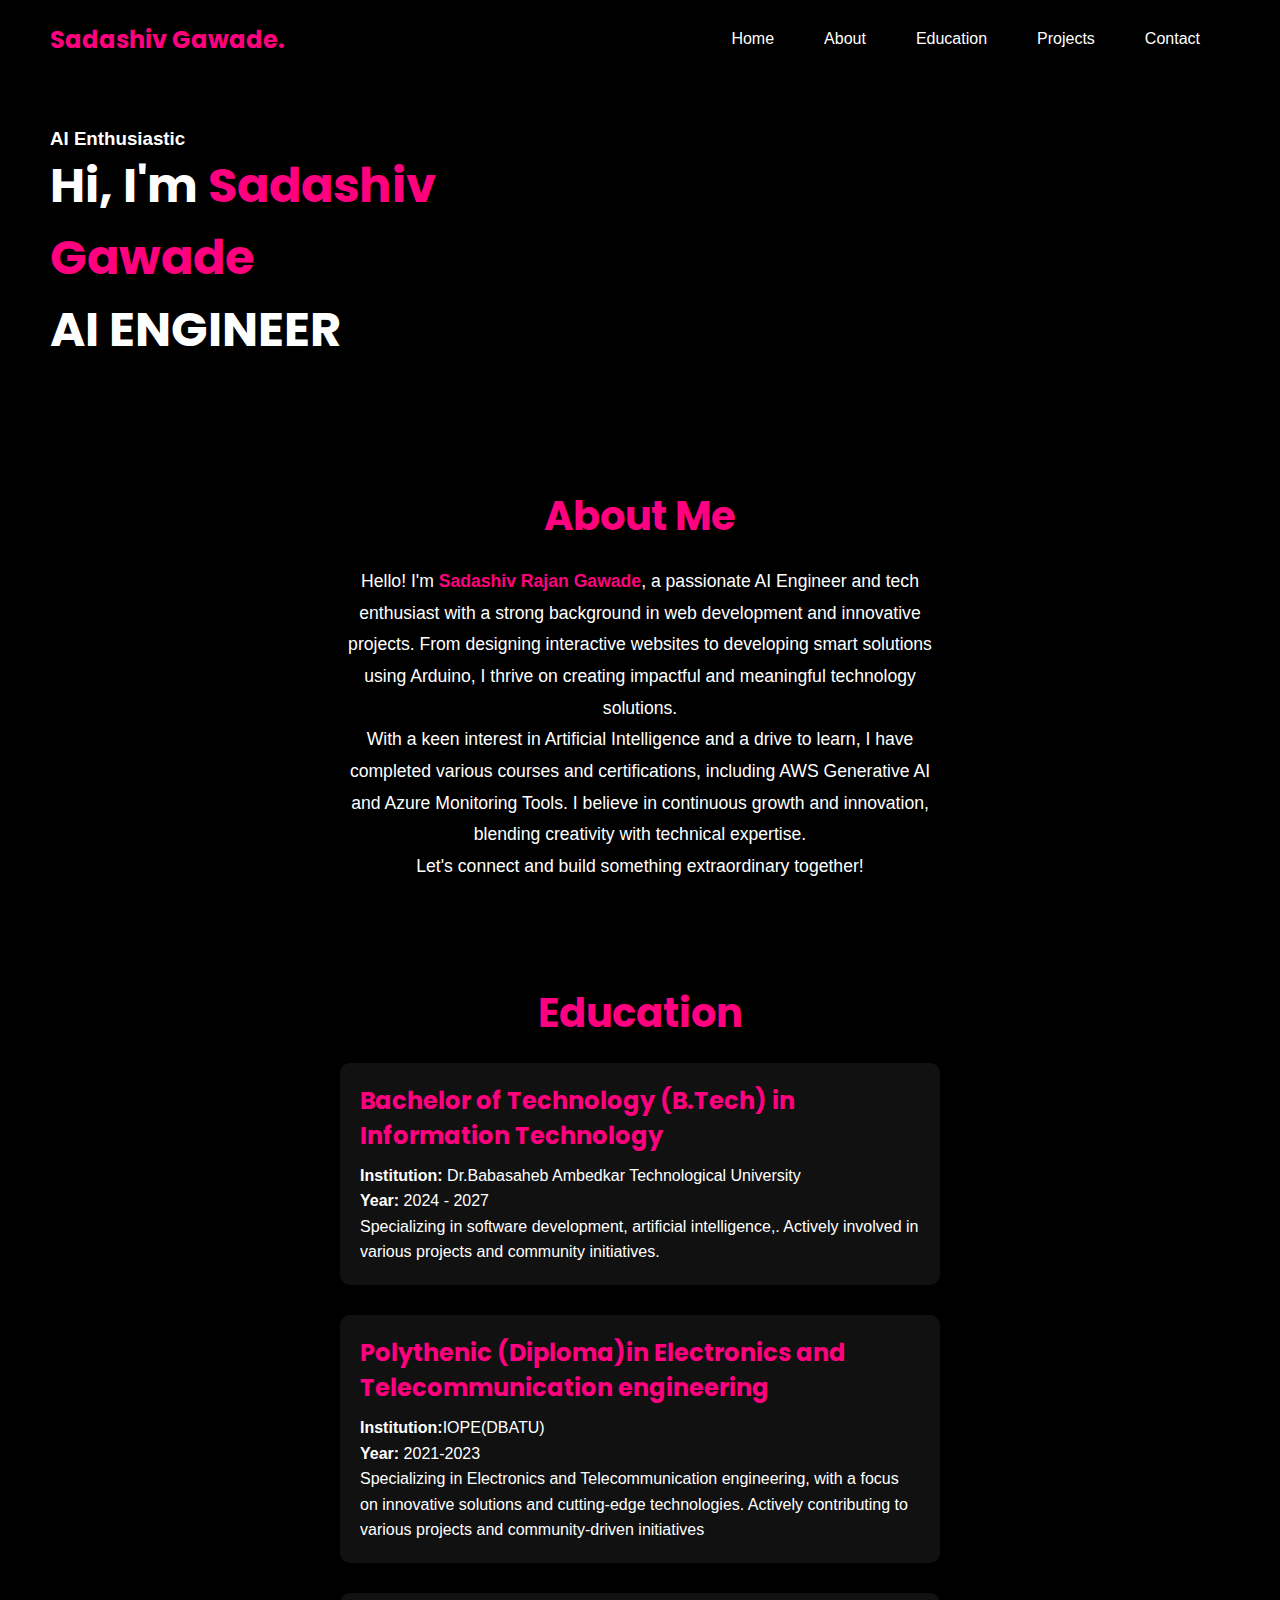
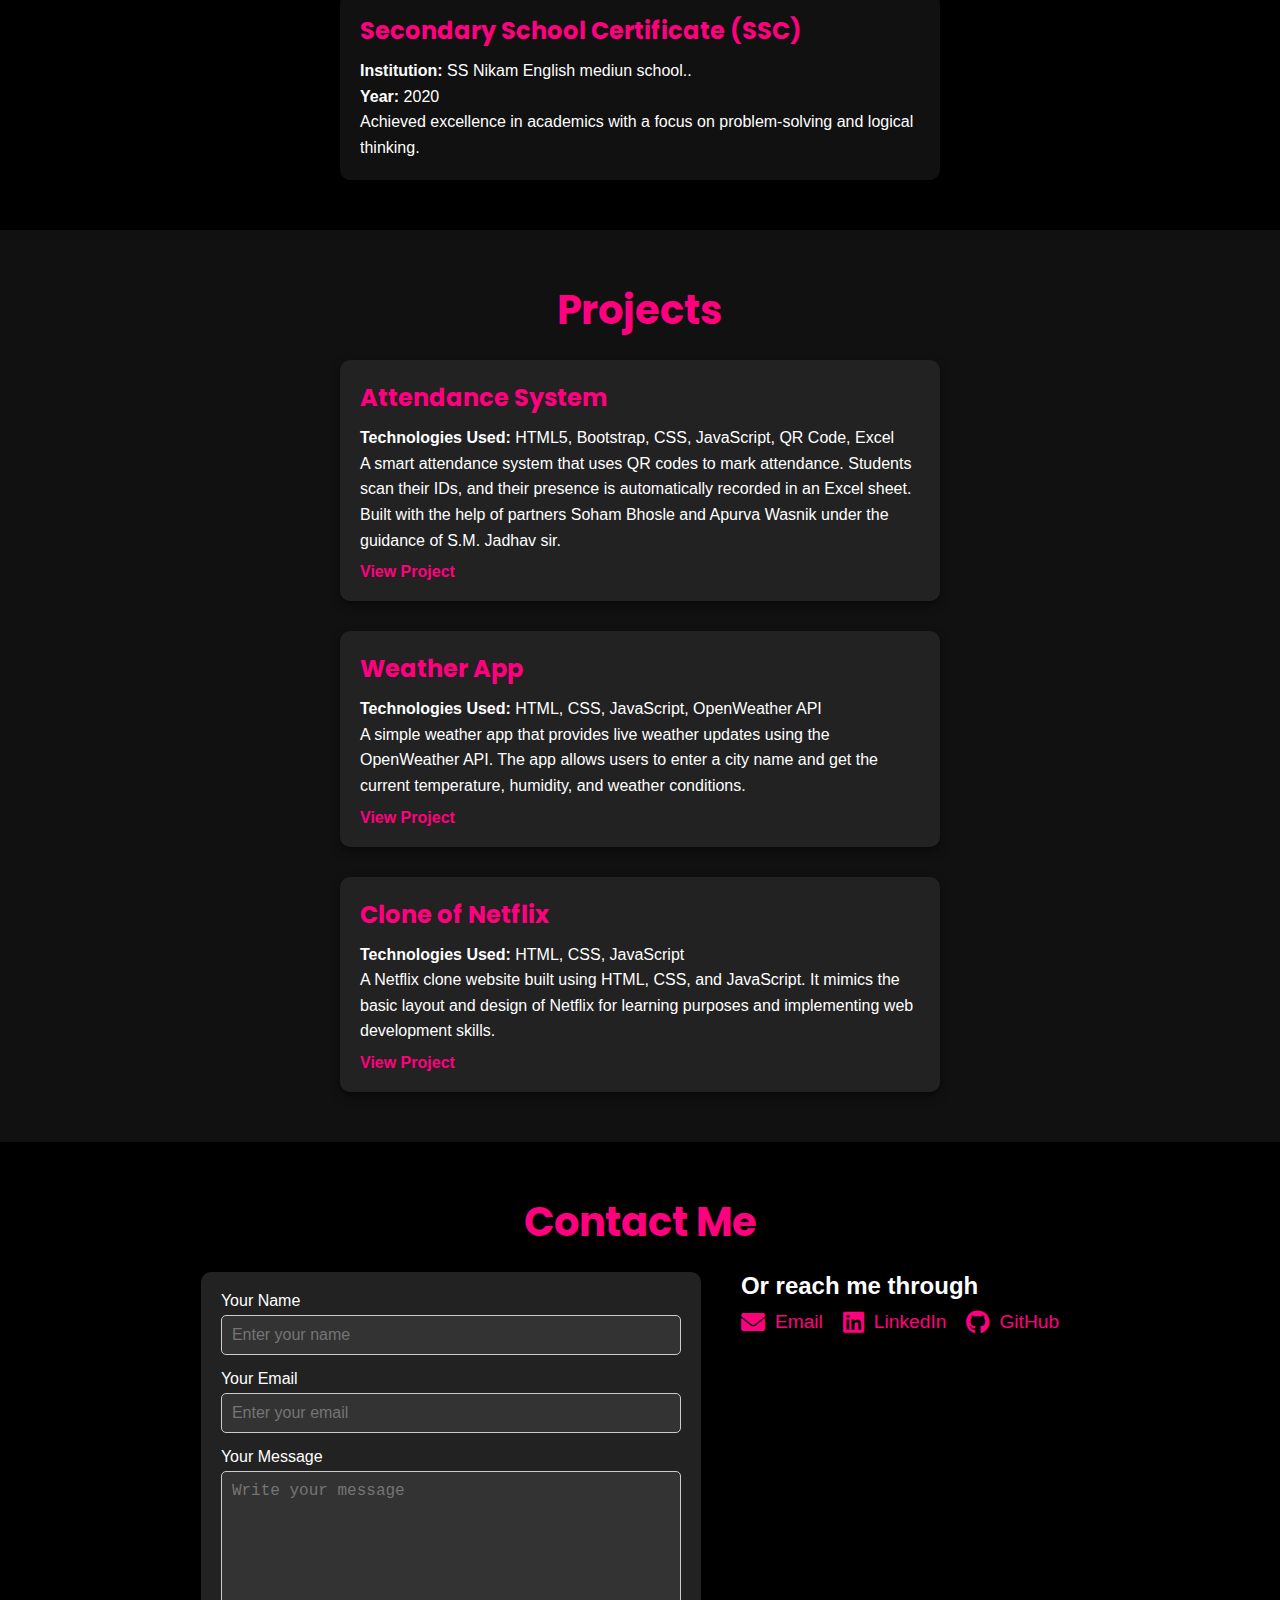
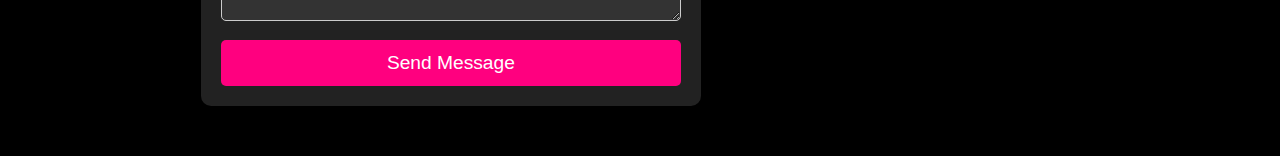
<file: index.html>
<!DOCTYPE html>
<html lang="en">
<head>
  <meta charset="UTF-8">
  <meta name="viewport" content="width=device-width, initial-scale=1.0">
  <title>sadashivPortfolio</title>
  <link href="https://fonts.googleapis.com/css2?family=Roboto:wght@400;700&family=Poppins:wght@400;700&display=swap" rel="stylesheet">
  <link rel="stylesheet" href="styles.css">
  <link rel="stylesheet" href="https://cdnjs.cloudflare.com/ajax/libs/font-awesome/6.0.0-beta3/css/all.min.css">


</head>
<body>
  <header>
    <div class="logo">Sadashiv Gawade.</div>
    <nav>
        <div class="menu-toggle" id="menu-toggle">
          <span class="bar"></span>
          <span class="bar"></span>
          <span class="bar"></span>
        </div>
        <ul id="nav-links">
          <li><a href="#home">Home</a></li>
          <li><a href="#about">About</a></li>
          <li><a href="#education">Education</a></li>
          <li><a href="#projects">Projects</a></li>
          <li><a href="#contact">Contact</a></li>
        </ul>
      </nav>
    
  </header>

  <section class="hero">
    <div class="hero-text">
      <h3>AI Enthusiastic</h3>
      <h1>Hi, I'm <span>Sadashiv Gawade</span><br>AI ENGINEER</h1>
    </div>
    
  </section>

  <section class="about" id="about">
    <div class="container">
      <h2>About Me</h2>
      <div class="about-content">
        <div class="about-text">
          <p>
            Hello! I'm <span>Sadashiv Rajan Gawade</span>, a passionate AI Engineer and tech enthusiast with a strong background in web development and innovative projects. From designing interactive websites to developing smart solutions using Arduino, I thrive on creating impactful and meaningful technology solutions.
          </p>
          <p>
            With a keen interest in Artificial Intelligence and a drive to learn, I have completed various courses and certifications, including AWS Generative AI and Azure Monitoring Tools. I believe in continuous growth and innovation, blending creativity with technical expertise.
          </p>
          <p>
            Let's connect and build something extraordinary together!
          </p>
        </div>
      </div>
    </div>
  </section>
  <section class="education" id="education">
    <div class="container">
      <h2>Education</h2>
      <div class="education-content">
        <div class="education-item">
          <h3>Bachelor of Technology (B.Tech) in Information Technology</h3>
          <p><strong>Institution:</strong> Dr.Babasaheb Ambedkar Technological University</p>
          <p><strong>Year:</strong> 2024 - 2027</p>
          <p>Specializing in software development, artificial intelligence,. Actively involved in various projects and community initiatives.</p>
        </div>
        <div class="education-item">
          <h3>Polythenic  (Diploma)in Electronics and Telecommunication engineering</h3>
          <p><strong>Institution:</strong>IOPE(DBATU)</p>
          <p><strong>Year:</strong> 2021-2023</p>
          <p>Specializing in Electronics and Telecommunication engineering, with a focus on innovative solutions and cutting-edge technologies. Actively contributing to various projects and community-driven initiatives</p>
        </div>
        <div class="education-item">
          <h3>Secondary School Certificate (SSC)</h3>
          <p><strong>Institution:</strong> SS Nikam English mediun school..</p>
          <p><strong>Year:</strong> 2020</p>
          <p>Achieved excellence in academics with a focus on problem-solving and logical thinking.</p>
        </div>
      </div>
    </div>
  </section>
  <section class="projects" id="projects">
    <div class="container">
      <h2>Projects</h2>
      <div class="projects-content">
        <div class="project-item">
          <h3>Attendance System</h3>
          <p><strong>Technologies Used:</strong> HTML5, Bootstrap, CSS, JavaScript, QR Code, Excel</p>
          <p>A smart attendance system that uses QR codes to mark attendance. Students scan their IDs, and their presence is automatically recorded in an Excel sheet. Built with the help of partners Soham Bhosle and Apurva Wasnik under the guidance of S.M. Jadhav sir.</p>
          <a href="https://sadashivgawade321.github.io/Qr-attendence/" target="_blank">View Project</a>
        </div>
        <div class="project-item">
          <h3>Weather App</h3>
          <p><strong>Technologies Used:</strong> HTML, CSS, JavaScript, OpenWeather API</p>
          <p>A simple weather app that provides live weather updates using the OpenWeather API. The app allows users to enter a city name and get the current temperature, humidity, and weather conditions.</p>
          <a href="https://sadashivgawade321.github.io/wheather-app/" target="_blank">View Project</a>
        </div>
        <div class="project-item">
          <h3>Clone of Netflix</h3>
          <p><strong>Technologies Used:</strong> HTML, CSS, JavaScript</p>
          <p>A Netflix clone website built using HTML, CSS, and JavaScript. It mimics the basic layout and design of Netflix for learning purposes and implementing web development skills.</p>
          <a href="https://github.com/your-repo/netflix-clone" target="_blank">View Project</a>
        </div>
      </div>
    </div>
  </section>
  <section class="contact" id="contact">
    <div class="container">
      <h2>Contact Me</h2>
      <div class="contact-content">
        <form action="https://formspree.io/f/meoorpbv" method="POST">
          <div class="form-group">
            <label for="name">Your Name</label>
            <input type="text" id="name" name="name" placeholder="Enter your name" required>
          </div>
          <div class="form-group">
            <label for="email">Your Email</label>
            <input type="email" id="email" name="email" placeholder="Enter your email" required>
          </div>
          <div class="form-group">
            <label for="message">Your Message</label>
            <textarea id="message" name="message" placeholder="Write your message" required></textarea>
          </div>
          <button type="submit" class="submit-btn">Send Message</button>
        </form>
       
          <div class="contact-info">
            <h3>Or reach me through</h3>
            <ul>
              <li><a href="mailto:gawadelaxmi075@gmail"><i class="fas fa-envelope"></i> Email</a></li>
              <li><a href="https://www.linkedin.com/in/sadashiv-gawade-b658732a9?utm_source=share&utm_campaign=share_via&utm_content=profile&utm_medium=android_app" target="_blank"><i class="fab fa-linkedin"></i> LinkedIn</a></li>
              <li><a href="https://github.com/SadashivGawade321" target="_blank"><i class="fab fa-github"></i> GitHub</a></li>
            </ul>
          </div>
          
        </div>
      </div>
    </div>
  </section>
  <script src="script.js" defer></script>
</body>
</html>
</file>
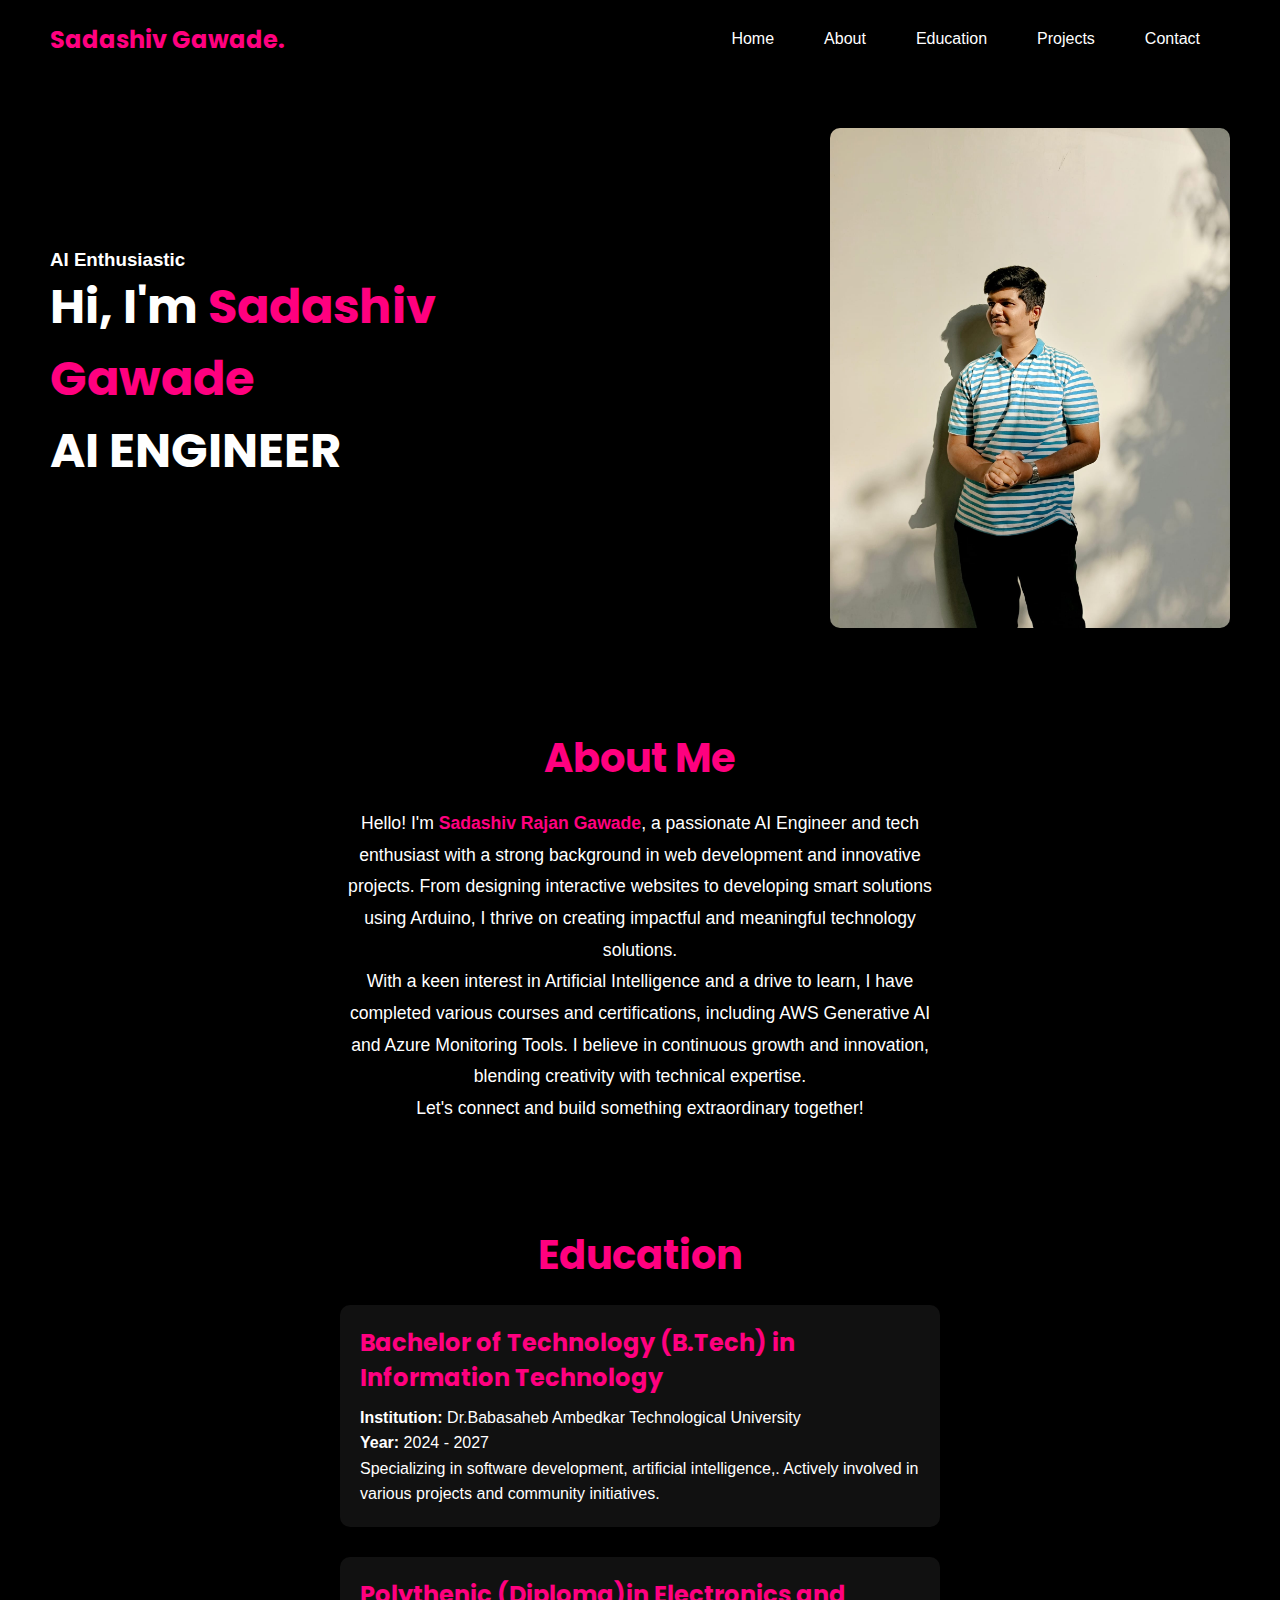
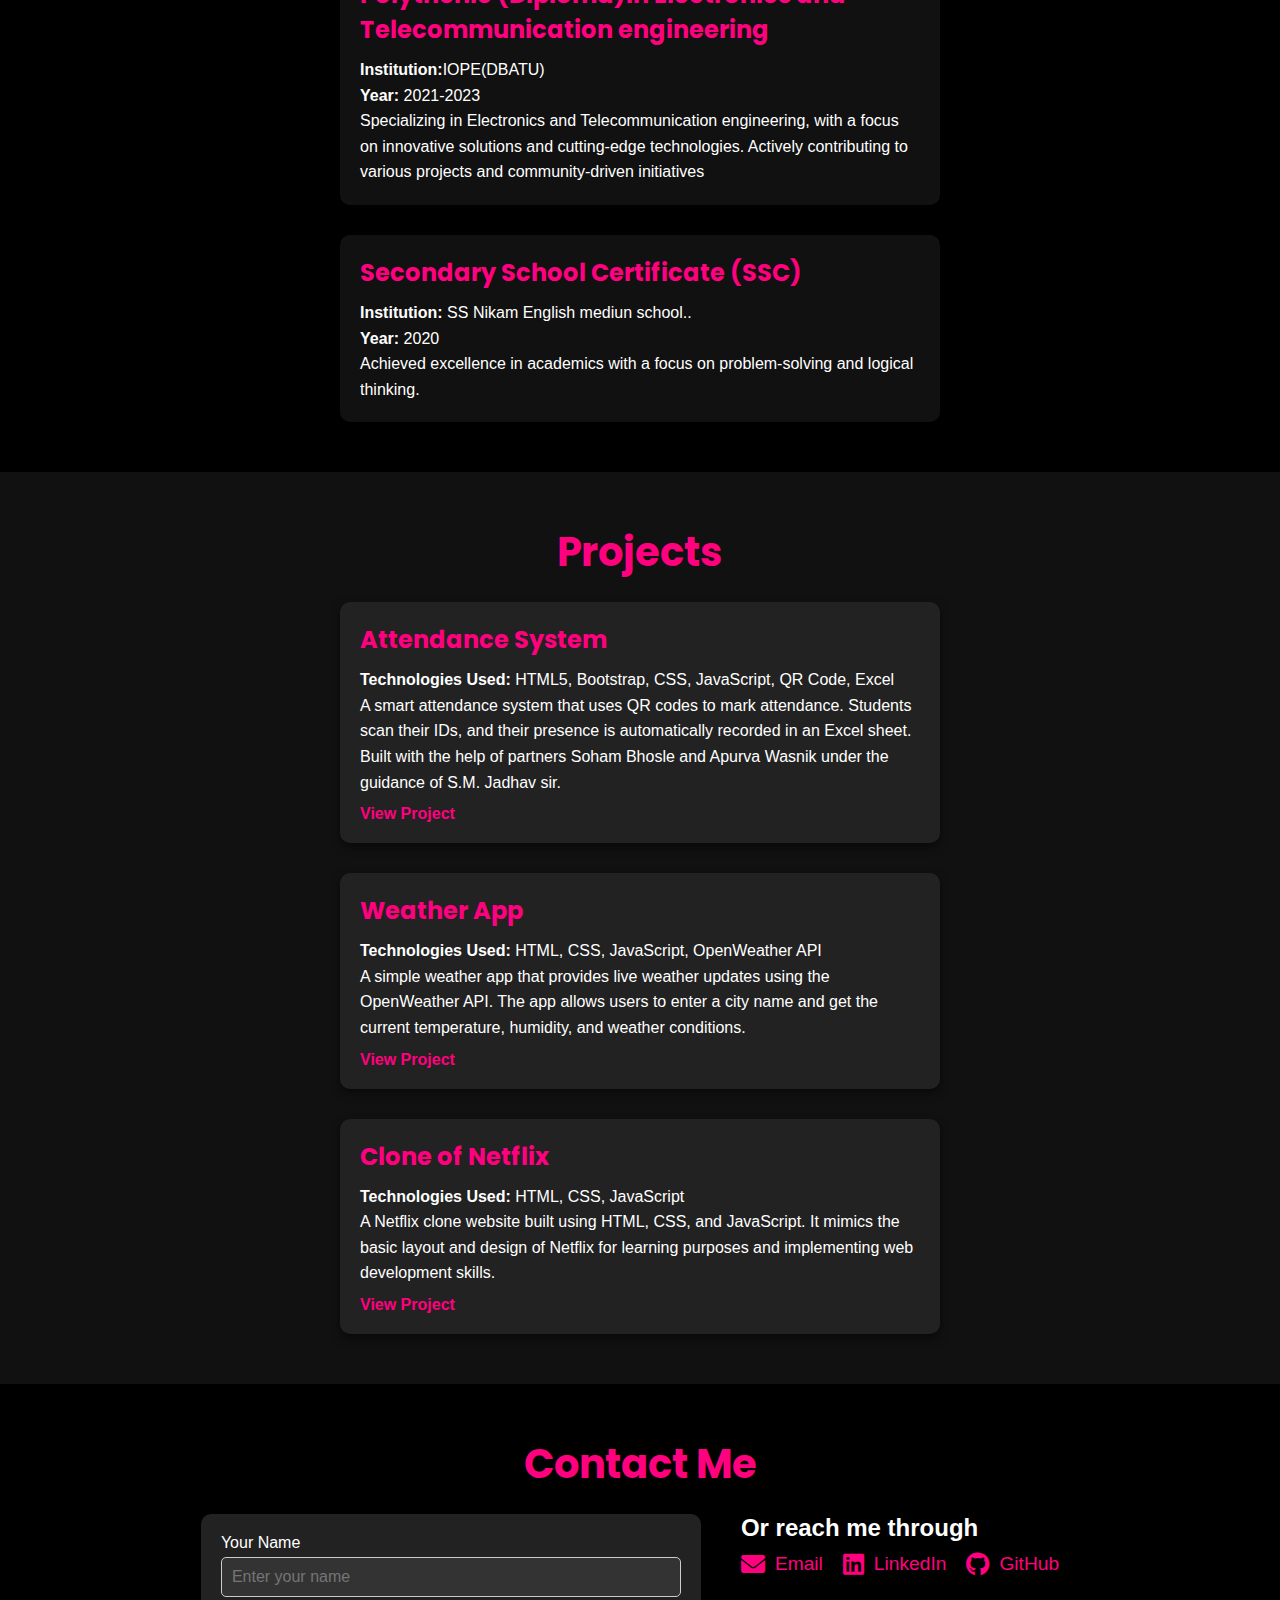
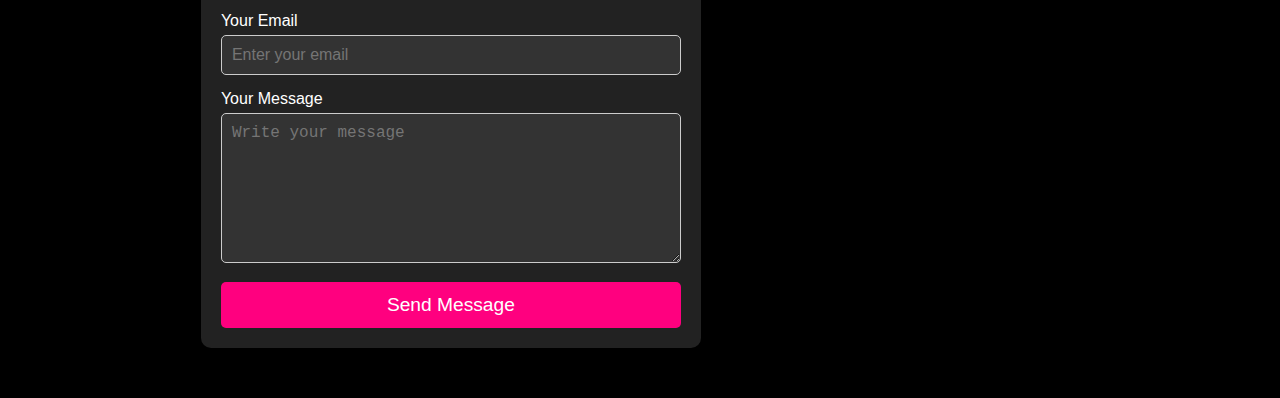
<file: index.html.html>
<!DOCTYPE html>
<html lang="en">
<head>
  <meta charset="UTF-8">
  <meta name="viewport" content="width=device-width, initial-scale=1.0">
  <title>sadashivPortfolio</title>
  <link href="https://fonts.googleapis.com/css2?family=Roboto:wght@400;700&family=Poppins:wght@400;700&display=swap" rel="stylesheet">
  <link rel="stylesheet" href="styles.css">
  <link rel="stylesheet" href="https://cdnjs.cloudflare.com/ajax/libs/font-awesome/6.0.0-beta3/css/all.min.css">


</head>
<body>
  <header>
    <div class="logo">Sadashiv Gawade.</div>
    <nav>
        <div class="menu-toggle" id="menu-toggle">
          <span class="bar"></span>
          <span class="bar"></span>
          <span class="bar"></span>
        </div>
        <ul id="nav-links">
          <li><a href="#home">Home</a></li>
          <li><a href="#about">About</a></li>
          <li><a href="#education">Education</a></li>
          <li><a href="#projects">Projects</a></li>
          <li><a href="#contact">Contact</a></li>
        </ul>
      </nav>
    
  </header>

  <section class="hero">
    <div class="hero-text">
      <h3>AI Enthusiastic</h3>
      <h1>Hi, I'm <span>Sadashiv Gawade</span><br>AI ENGINEER</h1>
    </div>
    <img src="my pic.jpg" alt="sadashiv">
  </section>

  <section class="about" id="about">
    <div class="container">
      <h2>About Me</h2>
      <div class="about-content">
        <div class="about-text">
          <p>
            Hello! I'm <span>Sadashiv Rajan Gawade</span>, a passionate AI Engineer and tech enthusiast with a strong background in web development and innovative projects. From designing interactive websites to developing smart solutions using Arduino, I thrive on creating impactful and meaningful technology solutions.
          </p>
          <p>
            With a keen interest in Artificial Intelligence and a drive to learn, I have completed various courses and certifications, including AWS Generative AI and Azure Monitoring Tools. I believe in continuous growth and innovation, blending creativity with technical expertise.
          </p>
          <p>
            Let's connect and build something extraordinary together!
          </p>
        </div>
      </div>
    </div>
  </section>
  <section class="education" id="education">
    <div class="container">
      <h2>Education</h2>
      <div class="education-content">
        <div class="education-item">
          <h3>Bachelor of Technology (B.Tech) in Information Technology</h3>
          <p><strong>Institution:</strong> Dr.Babasaheb Ambedkar Technological University</p>
          <p><strong>Year:</strong> 2024 - 2027</p>
          <p>Specializing in software development, artificial intelligence,. Actively involved in various projects and community initiatives.</p>
        </div>
        <div class="education-item">
          <h3>Polythenic  (Diploma)in Electronics and Telecommunication engineering</h3>
          <p><strong>Institution:</strong>IOPE(DBATU)</p>
          <p><strong>Year:</strong> 2021-2023</p>
          <p>Specializing in Electronics and Telecommunication engineering, with a focus on innovative solutions and cutting-edge technologies. Actively contributing to various projects and community-driven initiatives</p>
        </div>
        <div class="education-item">
          <h3>Secondary School Certificate (SSC)</h3>
          <p><strong>Institution:</strong> SS Nikam English mediun school..</p>
          <p><strong>Year:</strong> 2020</p>
          <p>Achieved excellence in academics with a focus on problem-solving and logical thinking.</p>
        </div>
      </div>
    </div>
  </section>
  <section class="projects" id="projects">
    <div class="container">
      <h2>Projects</h2>
      <div class="projects-content">
        <div class="project-item">
          <h3>Attendance System</h3>
          <p><strong>Technologies Used:</strong> HTML5, Bootstrap, CSS, JavaScript, QR Code, Excel</p>
          <p>A smart attendance system that uses QR codes to mark attendance. Students scan their IDs, and their presence is automatically recorded in an Excel sheet. Built with the help of partners Soham Bhosle and Apurva Wasnik under the guidance of S.M. Jadhav sir.</p>
          <a href="https://sadashivgawade321.github.io/Qr-attendence/" target="_blank">View Project</a>
        </div>
        <div class="project-item">
          <h3>Weather App</h3>
          <p><strong>Technologies Used:</strong> HTML, CSS, JavaScript, OpenWeather API</p>
          <p>A simple weather app that provides live weather updates using the OpenWeather API. The app allows users to enter a city name and get the current temperature, humidity, and weather conditions.</p>
          <a href="https://github.com/your-repo/weather-app" target="_blank">View Project</a>
        </div>
        <div class="project-item">
          <h3>Clone of Netflix</h3>
          <p><strong>Technologies Used:</strong> HTML, CSS, JavaScript</p>
          <p>A Netflix clone website built using HTML, CSS, and JavaScript. It mimics the basic layout and design of Netflix for learning purposes and implementing web development skills.</p>
          <a href="https://github.com/your-repo/netflix-clone" target="_blank">View Project</a>
        </div>
      </div>
    </div>
  </section>
  <section class="contact" id="contact">
    <div class="container">
      <h2>Contact Me</h2>
      <div class="contact-content">
        <form action="https://formspree.io/f/maykdvrl" method="POST">
          <div class="form-group">
            <label for="name">Your Name</label>
            <input type="text" id="name" name="name" placeholder="Enter your name" required>
          </div>
          <div class="form-group">
            <label for="email">Your Email</label>
            <input type="email" id="email" name="email" placeholder="Enter your email" required>
          </div>
          <div class="form-group">
            <label for="message">Your Message</label>
            <textarea id="message" name="message" placeholder="Write your message" required></textarea>
          </div>
          <button type="submit" class="submit-btn">Send Message</button>
        </form>
       
          <div class="contact-info">
            <h3>Or reach me through</h3>
            <ul>
              <li><a href="mailto:sadashiv@example.com"><i class="fas fa-envelope"></i> Email</a></li>
              <li><a href="https://www.linkedin.com/in/sadashiv-gawade" target="_blank"><i class="fab fa-linkedin"></i> LinkedIn</a></li>
              <li><a href="https://github.com/sadashiv-gawade" target="_blank"><i class="fab fa-github"></i> GitHub</a></li>
            </ul>
          </div>
          
        </div>
      </div>
    </div>
  </section>
  <script src="script.js" defer></script>
</body>
</html>
</file>
<file: styles.css>
* {
  margin: 0;
  padding: 0;
  box-sizing: border-box;
}

body {
  font-family: 'Roboto', sans-serif;
  background-color: #000;
  color: #fff;
  overflow-x: hidden;
}

header {
  display: flex;
  justify-content: space-between;
  align-items: center;
  padding: 20px 50px;
}

.logo {
  font-size: 1.5rem;
  font-family: 'Poppins', sans-serif;
  font-weight: bold;
  color: #ff007f;
}

nav ul {
  list-style: none;
  display: flex;
  gap: 30px;
}

nav ul li {
  font-size: 1rem;
}

nav ul li a {
  text-decoration: none;
  color: #fff;
  transition: color 0.3s;
}

nav ul li a:hover {
  color: #ff007f;
}

.hero {
  display: flex;
  align-items: center;
  justify-content: space-between;
  padding: 50px;
}

.hero-text {
  max-width: 50%;
}

.hero-text h1 {
  font-size: 3rem;
  margin-bottom: 20px;
  font-family: 'Poppins', sans-serif;

}

/* Basic Styling */
body {
  font-family: Arial, sans-serif;
}

nav {
  background-color: #000;
  padding: 10px;
  position: relative;
}

ul {
  list-style-type: none;
  margin: 0;
  padding: 0;
  display: flex;
}

li {
  margin-right: 20px;
}

a {
  color: white;
  text-decoration: none;
  font-size: 16px;
}

/* Mobile Menu Toggle */
.menu-toggle {
  display: none;
  flex-direction: column;
  cursor: pointer;
  padding: 10px;
}

.bar {
  width: 25px;
  height: 3px;
  background-color:#ff007f;
  margin: 4px 0;
}

/* Media Query for Mobile */
@media screen and (max-width: 768px) {
  .menu-toggle {
    display: flex;
  }

  #nav-links {
    display: none;
    width: 100%;
    text-align: center;
    background-color: #000;
    position: absolute;
    top: 50px;
    left: 0;
    padding: 20px;
  }

  #nav-links li {
    margin: 15px 0;
  }

  #nav-links.show {
    display: block;
  }
}




.hero-text span {
  color: #ff007f;
}

.hero img {
  max-width: 400px;
  border-radius: 10px;
}
.about {
  background-color: #000;
  color: #fff;
  padding: 50px 20px;
  text-align: center;
}

.about h2 {
  font-size: 2.5rem;
  font-family: 'Poppins', sans-serif;
  color: #ff007f;
  margin-bottom: 20px;
}

.about-content {
  display: flex;
  flex-wrap: wrap;
  align-items: center;
  justify-content: center;
  gap: 30px;
}

.about-text {
  max-width: 600px;
  font-size: 1.1rem;
  line-height: 1.8;
}

.about-text span {
  color: #ff007f;
  font-weight: bold;
}

.about-img {
  max-width: 300px;
  border-radius: 10px;
  box-shadow: 0 4px 10px rgba(0, 0, 0, 0.5);
}
.education {
  background-color: #000;
  color: #fff;
  padding: 50px 20px;
  text-align: center;
}

.education h2 {
  font-size: 2.5rem;
  font-family: 'Poppins', sans-serif;
  color: #ff007f;
  margin-bottom: 20px;
}

.education-content {
  display: flex;
  flex-direction: column;
  gap: 30px;
  align-items: center;
}

.education-item {
  background-color: #111;
  padding: 20px;
  border-radius: 10px;
  box-shadow: 0 4px 10px rgba(0, 0, 0, 0.5);
  max-width: 600px;
  text-align: left;
}

.education-item h3 {
  font-size: 1.5rem;
  font-family: 'Poppins', sans-serif;
  margin-bottom: 10px;
  color: #ff007f;
}

.education-item p {
  font-size: 1rem;
  line-height: 1.6;
}
.projects {
  background-color: #111;
  color: #fff;
  padding: 50px 20px;
  text-align: center;
}

.projects h2 {
  font-size: 2.5rem;
  font-family: 'Poppins', sans-serif;
  color: #ff007f;
  margin-bottom: 20px;
}

.projects-content {
  display: flex;
  flex-direction: column;
  gap: 30px;
  align-items: center;
}

.project-item {
  background-color: #222;
  padding: 20px;
  border-radius: 10px;
  box-shadow: 0 4px 10px rgba(0, 0, 0, 0.5);
  max-width: 600px;
  text-align: left;
}

.project-item h3 {
  font-size: 1.5rem;
  font-family: 'Poppins', sans-serif;
  margin-bottom: 10px;
  color: #ff007f;
}

.project-item p {
  font-size: 1rem;
  line-height: 1.6;
}

.project-item a {
  text-decoration: none;
  color: #ff007f;
  font-weight: bold;
  margin-top: 10px;
  display: inline-block;
  transition: color 0.3s;
}

.project-item a:hover {
  color: #fff;
}
.contact {
  background-color: #000;
  color: #fff;
  padding: 50px 20px;
  text-align: center;
}

.contact h2 {
  font-size: 2.5rem;
  font-family: 'Poppins', sans-serif;
  color: #ff007f;
  margin-bottom: 20px;
}

.contact-content {
  display: flex;
  flex-wrap: wrap;
  justify-content: center;
  gap: 40px;
}

form {
  background-color: #222;
  padding: 20px;
  border-radius: 10px;
  box-shadow: 0 4px 10px rgba(0, 0, 0, 0.5);
  max-width: 500px;
  width: 100%;
  text-align: left;
}

.form-group {
  margin-bottom: 15px;
}

label {
  display: block;
  font-size: 1rem;
  margin-bottom: 5px;
}

input, textarea {
  width: 100%;
  padding: 10px;
  font-size: 1rem;
  border: 1px solid #ccc;
  border-radius: 5px;
  background-color: #333;
  color: #fff;
}

textarea {
  resize: vertical;
  height: 150px;
}

button.submit-btn {
  width: 100%;
  padding: 12px;
  background-color: #ff007f;
  color: #fff;
  border: none;
  border-radius: 5px;
  cursor: pointer;
  font-size: 1.2rem;
  transition: background-color 0.3s;
}

button.submit-btn:hover {
  background-color: #ff3385;
}

.contact-info {
  max-width: 400px;
  text-align: left;
}

.contact-info h3 {
  font-size: 1.5rem;
  margin-bottom: 10px;
}

.contact-info ul {
  list-style: none;
  padding: 0;
}

.contact-info ul li {
  margin-bottom: 10px;
}

.contact-info ul li a {
  text-decoration: none;
  color: #ff007f;
  font-size: 1.2rem;
}

.contact-info ul li a:hover {
  color: #fff;
}
.contact-info ul li a {
  text-decoration: none;
  color: #ff007f;
  font-size: 1.2rem;
  display: flex;
  align-items: center;
  gap: 10px;
}

.contact-info ul li a:hover {
  color: #fff;
}

.contact-info ul li a i {
  font-size: 1.5rem;  /* Adjust size of icons */
}
</file>
